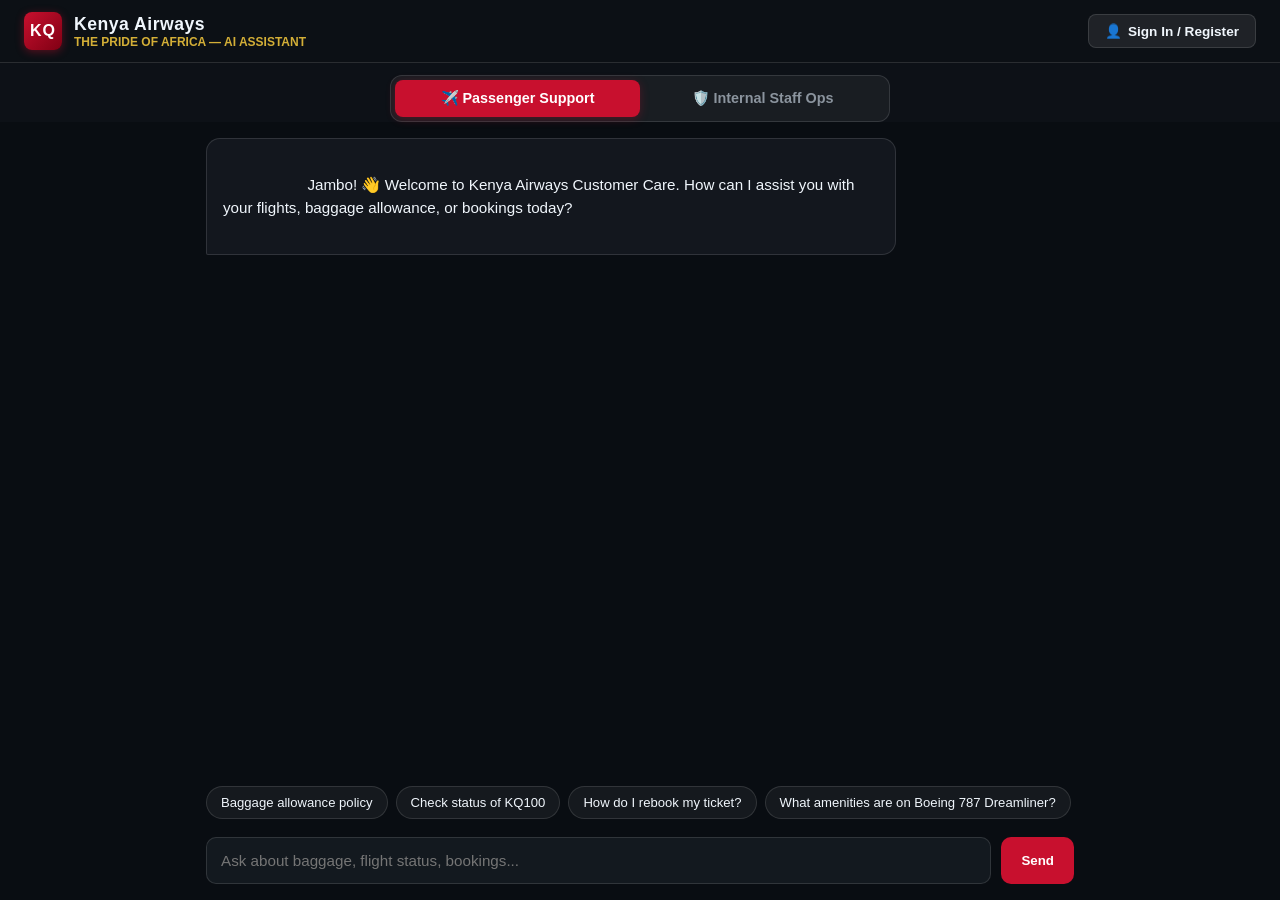
<file: templates/index.html>
<!DOCTYPE html>
<html lang="en">
<head>
    <meta charset="UTF-8">
    <meta name="viewport" content="width=device-width, initial-scale=1.0">
    <title>Kenya Airways - AI Assistant</title>
    <style>
        :root {
            --kq-red: #C8102E;
            --kq-red-hover: #A00C24;
            --kq-gold: #D4AF37;
            --kq-dark: #090D12;
            --kq-card-bg: rgba(22, 27, 34, 0.85);
            --kq-border: rgba(255, 255, 255, 0.12);
            --text-primary: #F0F6FC;
            --text-secondary: #8B949E;
            --staff-accent: #2563EB;
            --success-green: #2EA043;
        }

        * {
            box-sizing: border-box;
            margin: 0;
            padding: 0;
            font-family: -apple-system, BlinkMacSystemFont, "Segoe UI", Roboto, Helvetica, Arial, sans-serif;
        }

        body {
            background-color: var(--kq-dark);
            color: var(--text-primary);
            display: flex;
            flex-direction: column;
            height: 100vh;
            overflow: hidden;
        }

        /* Header / Brand Bar */
        header {
            background: rgba(13, 17, 23, 0.95);
            border-bottom: 1px solid var(--kq-border);
            padding: 12px 24px;
            display: flex;
            align-items: center;
            justify-content: space-between;
            backdrop-filter: blur(10px);
        }

        .brand-container {
            display: flex;
            align-items: center;
            gap: 12px;
        }

        .kq-logo {
            width: 38px;
            height: 38px;
            background: linear-gradient(135deg, var(--kq-red), #800014);
            border-radius: 8px;
            display: flex;
            align-items: center;
            justify-content: center;
            font-weight: 800;
            color: #FFF;
            font-size: 16px;
            letter-spacing: 1px;
            box-shadow: 0 2px 8px rgba(200, 16, 46, 0.4);
        }

        .brand-title {
            font-size: 1.1rem;
            font-weight: 700;
            letter-spacing: 0.5px;
        }

        .brand-subtitle {
            font-size: 0.75rem;
            color: var(--kq-gold);
            font-weight: 600;
            text-transform: uppercase;
        }

        .nav-actions {
            display: flex;
            align-items: center;
            gap: 12px;
        }

        .auth-nav-btn {
            background: rgba(255, 255, 255, 0.08);
            border: 1px solid var(--kq-border);
            color: var(--text-primary);
            padding: 8px 16px;
            border-radius: 8px;
            font-size: 0.85rem;
            font-weight: 600;
            cursor: pointer;
            transition: all 0.2s ease;
            display: flex;
            align-items: center;
            gap: 6px;
        }

        .auth-nav-btn:hover {
            background: rgba(255, 255, 255, 0.15);
            border-color: rgba(255, 255, 255, 0.25);
        }

        /* Mode / Tab Switcher Bar */
        .tab-switcher-container {
            display: flex;
            justify-content: center;
            padding: 12px 24px 0 24px;
            background: #0d1117;
        }

        .tab-group {
            display: flex;
            background: rgba(255, 255, 255, 0.05);
            padding: 4px;
            border-radius: 12px;
            border: 1px solid var(--kq-border);
            width: 100%;
            max-width: 500px;
        }

        .tab-btn {
            flex: 1;
            padding: 10px 16px;
            border: none;
            border-radius: 8px;
            background: transparent;
            color: var(--text-secondary);
            font-weight: 600;
            font-size: 0.9rem;
            cursor: pointer;
            transition: all 0.25s ease;
            display: flex;
            align-items: center;
            justify-content: center;
            gap: 8px;
        }

        .tab-btn.active[data-role="passenger"] {
            background: var(--kq-red);
            color: #FFFFFF;
            box-shadow: 0 2px 10px rgba(200, 16, 46, 0.3);
        }

        .tab-btn.active[data-role="staff"] {
            background: var(--staff-accent);
            color: #FFFFFF;
            box-shadow: 0 2px 10px rgba(37, 99, 235, 0.3);
        }

        /* Staff Authentication Banner */
        .staff-auth-banner {
            display: flex;
            align-items: center;
            justify-content: space-between;
            background: rgba(37, 99, 235, 0.1);
            border: 1px solid rgba(37, 99, 235, 0.3);
            border-radius: 10px;
            padding: 10px 16px;
            margin-bottom: 12px;
        }

        .staff-auth-inputs {
            display: flex;
            gap: 8px;
            align-items: center;
        }

        .staff-id-input {
            background: rgba(13, 17, 23, 0.8);
            border: 1px solid var(--kq-border);
            border-radius: 6px;
            padding: 6px 12px;
            color: #FFF;
            font-size: 0.85rem;
            width: 130px;
            text-transform: uppercase;
        }

        .auth-btn {
            background: var(--staff-accent);
            color: white;
            border: none;
            border-radius: 6px;
            padding: 6px 12px;
            font-size: 0.82rem;
            font-weight: 600;
            cursor: pointer;
        }

        .verified-badge {
            display: inline-flex;
            align-items: center;
            gap: 6px;
            color: #58A6FF;
            font-size: 0.85rem;
            font-weight: 600;
        }

        /* Workspace & Chat Containers */
        main {
            flex: 1;
            max-width: 900px;
            width: 100%;
            margin: 0 auto;
            display: flex;
            flex-direction: column;
            padding: 16px;
            overflow: hidden;
            position: relative;
        }

        .chat-panel {
            display: none;
            flex-direction: column;
            flex: 1;
            overflow-y: auto;
            padding-right: 6px;
            gap: 16px;
        }

        .chat-panel.active {
            display: flex;
        }

        /* Message Bubbles */
        .message-row {
            display: flex;
            flex-direction: column;
            max-width: 80%;
            animation: fadeIn 0.25s ease-in-out;
        }

        .message-row.user {
            align-self: flex-end;
        }

        .message-row.assistant {
            align-self: flex-start;
        }

        .bubble {
            padding: 12px 16px;
            border-radius: 14px;
            font-size: 0.95rem;
            line-height: 1.5;
            word-wrap: break-word;
            white-space: pre-wrap;
        }

        .message-row.user .bubble {
            background: #21262D;
            color: #FFF;
            border-bottom-right-radius: 2px;
            border: 1px solid rgba(255, 255, 255, 0.1);
        }

        .message-row.assistant .bubble {
            background: var(--kq-card-bg);
            border: 1px solid var(--kq-border);
            border-bottom-left-radius: 2px;
        }

        /* Telemetry Metadata Tag */
        .telemetry-tag {
            font-size: 0.72rem;
            color: var(--text-secondary);
            margin-top: 4px;
            display: flex;
            gap: 10px;
        }

        .telemetry-tag span {
            color: var(--kq-gold);
            font-weight: 600;
        }

        /* Suggestions Bar */
        .suggestions-bar {
            display: flex;
            gap: 8px;
            overflow-x: auto;
            padding: 10px 0;
            margin-top: auto;
        }

        .chip {
            background: rgba(255, 255, 255, 0.05);
            border: 1px solid var(--kq-border);
            color: var(--text-primary);
            padding: 8px 14px;
            border-radius: 20px;
            font-size: 0.82rem;
            white-space: nowrap;
            cursor: pointer;
            transition: background 0.2s;
        }

        .chip:hover {
            background: rgba(255, 255, 255, 0.15);
        }

        /* Input Controls Area */
        .input-area {
            display: flex;
            gap: 10px;
            padding-top: 8px;
        }

        .chat-input {
            flex: 1;
            background: rgba(22, 27, 34, 0.9);
            border: 1px solid var(--kq-border);
            border-radius: 10px;
            padding: 14px;
            color: #FFF;
            font-size: 0.95rem;
            outline: none;
        }

        .chat-input:focus {
            border-color: var(--kq-red);
        }

        .send-btn {
            background: var(--kq-red);
            color: white;
            border: none;
            border-radius: 10px;
            padding: 0 20px;
            font-weight: 600;
            cursor: pointer;
            transition: background 0.2s;
        }

        .send-btn:hover {
            background: var(--kq-red-hover);
        }

        .staff-badge {
            font-size: 0.72rem;
            background: rgba(37, 99, 235, 0.2);
            color: #60A5FA;
            border: 1px solid rgba(37, 99, 235, 0.4);
            padding: 2px 8px;
            border-radius: 12px;
        }

        /* Auth Modal Styling */
        .auth-modal-overlay {
            display: none;
            position: fixed;
            top: 0;
            left: 0;
            width: 100%;
            height: 100%;
            background: rgba(9, 13, 18, 0.85);
            backdrop-filter: blur(8px);
            z-index: 1000;
            align-items: center;
            justify-content: center;
        }

        .auth-modal-card {
            background: #161B22;
            border: 1px solid rgba(255, 255, 255, 0.15);
            border-radius: 14px;
            width: 90%;
            max-width: 420px;
            padding: 28px;
            box-shadow: 0 8px 32px rgba(0, 0, 0, 0.5);
            animation: fadeIn 0.2s ease-out;
        }

        .modal-header {
            display: flex;
            justify-content: space-between;
            align-items: center;
            margin-bottom: 20px;
        }

        .modal-close-btn {
            background: none;
            border: none;
            color: var(--text-secondary);
            font-size: 1.4rem;
            cursor: pointer;
        }

        .modal-toggle-group {
            display: flex;
            gap: 8px;
            margin-bottom: 16px;
            background: rgba(255, 255, 255, 0.05);
            padding: 4px;
            border-radius: 8px;
        }

        .modal-toggle-btn {
            flex: 1;
            padding: 8px;
            border: none;
            border-radius: 6px;
            background: transparent;
            color: var(--text-secondary);
            font-weight: 600;
            cursor: pointer;
            transition: all 0.2s;
        }

        .auth-input-group {
            display: flex;
            flex-direction: column;
            gap: 12px;
            margin-bottom: 16px;
        }

        .auth-field {
            background: #0D1117;
            border: 1px solid rgba(255, 255, 255, 0.1);
            border-radius: 8px;
            padding: 12px;
            color: #FFF;
            outline: none;
            font-size: 0.9rem;
        }

        .auth-field:focus {
            border-color: var(--kq-gold);
        }

        .auth-submit-btn {
            width: 100%;
            background: var(--kq-red);
            color: #FFF;
            border: none;
            border-radius: 8px;
            padding: 12px;
            font-weight: 600;
            cursor: pointer;
            transition: background 0.2s;
        }

        @keyframes fadeIn {
            from { opacity: 0; transform: translateY(4px); }
            to { opacity: 1; transform: translateY(0); }
        }
    </style>
</head>
<body>

    <!-- Header -->
    <header>
        <div class="brand-container">
            <div class="kq-logo">KQ</div>
            <div>
                <div class="brand-title">Kenya Airways</div>
                <div class="brand-subtitle">The Pride of Africa — AI Assistant</div>
            </div>
        </div>
        <div class="nav-actions">
            <div id="roleIndicatorBadge"></div>
            <button onclick="openAuthModal()" id="authNavBtn" class="auth-nav-btn">
                👤 <span id="authBtnText">Sign In / Register</span>
            </button>
        </div>
    </header>

    <!-- Role Switcher Tabs -->
    <div class="tab-switcher-container">
        <div class="tab-group">
            <button class="tab-btn active" data-role="passenger" onclick="switchTab('passenger')">
                ✈️ Passenger Support
            </button>
            <button class="tab-btn" data-role="staff" onclick="switchTab('staff')">
                🛡️ Internal Staff Ops
            </button>
        </div>
    </div>

    <!-- Main Active Workspace -->
    <main>
        <!-- Passenger Chat Panel -->
        <div id="passengerPanel" class="chat-panel active">
            <div class="message-row assistant">
                <div class="bubble">
                    Jambo! 👋 Welcome to Kenya Airways Customer Care. How can I assist you with your flights, baggage allowance, or bookings today?
                </div>
            </div>
        </div>

        <!-- Staff Chat Panel -->
        <div id="staffPanel" class="chat-panel">
            <!-- Staff Identification Banner -->
            <div class="staff-auth-banner">
                <div id="authStatusText" class="verified-badge">
                    <span>⚠️ Unverified Staff Session</span>
                </div>
                <div class="staff-auth-inputs">
                    <input type="text" id="staffIdInput" class="staff-id-input" placeholder="e.g. KQ-8842" />
                    <button class="auth-btn" onclick="verifyStaffId()">Verify ID</button>
                </div>
            </div>

            <div class="message-row assistant">
                <div class="bubble" id="staffGreeting">
                    Staff Ops Mode Active. 🔒 Please verify your Staff ID above to access shift rosters, ground schedules, and internal duty assignments.
                </div>
            </div>
        </div>

        <!-- Quick Suggestions Chips -->
        <div class="suggestions-bar" id="suggestionsContainer"></div>

        <!-- Input Box Area -->
        <div class="input-area">
            <input type="text" id="userInput" class="chat-input" placeholder="Ask about baggage, flight status, bookings..." onkeypress="handleKeyPress(event)" />
            <button class="send-btn" id="sendBtn" onclick="sendMessage()">Send</button>
        </div>
    </main>

    <!-- Auth Modal Overlay -->
    <div id="authModal" class="auth-modal-overlay">
        <div class="auth-modal-card">
            <div class="modal-header">
                <h3 id="authModalTitle" style="color:#F0F6FC; font-size:1.2rem;">Passenger Login</h3>
                <button onclick="closeAuthModal()" class="modal-close-btn">&times;</button>
            </div>

            <div class="modal-toggle-group">
                <button id="tabLoginBtn" onclick="setAuthMode('login')" class="modal-toggle-btn">Sign In</button>
                <button id="tabRegisterBtn" onclick="setAuthMode('register')" class="modal-toggle-btn">Register</button>
            </div>

            <form id="authForm" onsubmit="handleAuthSubmit(event)">
                <div id="registerFields" style="display:none;" class="auth-input-group">
                    <input type="text" id="authFullName" placeholder="Full Name" class="auth-field" />
                </div>

                <div class="auth-input-group">
                    <input type="text" id="authIdentifier" placeholder="Email Address or Staff ID" required class="auth-field" />
                    <input type="password" id="authPassword" placeholder="Password" required class="auth-field" />
                </div>

                <button type="submit" id="authSubmitBtn" class="auth-submit-btn">Sign In</button>
            </form>
        </div>
    </div>

    <script>
        let currentRole = 'passenger';
        let verifiedStaffId = null;
        let authMode = 'login'; // 'login' or 'register'
        let currentUser = null;

        const suggestions = {
            passenger: [
                "Baggage allowance policy",
                "Check status of KQ100",
                "How do I rebook my ticket?",
                "What amenities are on Boeing 787 Dreamliner?"
            ],
            staff: [
                "Fetch my shift schedule for this week",
                "Show ground crew duty roster for KQ102",
                "Report equipment maintenance at Terminal 1A"
            ]
        };

        function openAuthModal() {
            document.getElementById('authModal').style.display = 'flex';
            setAuthMode('login');
        }

        function closeAuthModal() {
            document.getElementById('authModal').style.display = 'none';
        }

        function setAuthMode(mode) {
            authMode = mode;
            const accentColor = currentRole === 'passenger' ? '#C8102E' : '#2563EB';
            
            document.getElementById('tabLoginBtn').style.background = mode === 'login' ? accentColor : 'transparent';
            document.getElementById('tabLoginBtn').style.color = mode === 'login' ? '#FFF' : '#8B949E';
            
            document.getElementById('tabRegisterBtn').style.background = mode === 'register' ? accentColor : 'transparent';
            document.getElementById('tabRegisterBtn').style.color = mode === 'register' ? '#FFF' : '#8B949E';
            
            document.getElementById('registerFields').style.display = mode === 'register' ? 'flex' : 'none';
            document.getElementById('authSubmitBtn').style.background = accentColor;
            document.getElementById('authSubmitBtn').innerText = mode === 'login' ? 'Sign In' : 'Create Account';
            
            const titlePrefix = currentRole === 'passenger' ? 'Passenger' : 'Staff Ops';
            document.getElementById('authModalTitle').innerText = `${titlePrefix} — ${mode === 'login' ? 'Sign In' : 'Register'}`;
            document.getElementById('authIdentifier').placeholder = currentRole === 'passenger' ? 'Email Address' : 'Staff ID (e.g. KQ-8842)';
        }

        async function handleAuthSubmit(e) {
            e.preventDefault();
            const identifier = document.getElementById('authIdentifier').value.trim();
            const password = document.getElementById('authPassword').value.trim();
            const fullName = document.getElementById('authFullName').value.trim();

            const endpoint = authMode === 'login' ? '/api/auth/login' : '/api/auth/register';
            const payload = { 
                role: currentRole, 
                identifier: identifier, 
                password: password, 
                full_name: fullName,
                email: currentRole === 'passenger' ? identifier : null,
                staff_id: currentRole === 'staff' ? identifier : null
            };

            try {
                const res = await fetch(endpoint, {
                    method: 'POST',
                    headers: { 'Content-Type': 'application/json' },
                    body: JSON.stringify(payload)
                });
                const data = await res.json();

                if (res.ok) {
                    alert(data.message || `Welcome, ${data.name}!`);
                    currentUser = data.name;
                    document.getElementById('authBtnText').innerText = currentUser;
                    
                    if (currentRole === 'staff') {
                        verifiedStaffId = data.identifier || identifier.toUpperCase();
                        document.getElementById('staffIdInput').value = verifiedStaffId;
                        document.getElementById('authStatusText').innerHTML = `<span style="color: var(--success-green)">✅ Verified Staff ID: <strong>${verifiedStaffId}</strong></span>`;
                    }
                    closeAuthModal();
                } else {
                    alert(data.detail || "Authentication failed.");
                }
            } catch (err) {
                alert("Server connection error.");
            }
        }

        function verifyStaffId() {
            const idInput = document.getElementById('staffIdInput').value.trim().toUpperCase();
            if (!idInput) {
                alert("Please enter a valid Staff ID (e.g. KQ-8842)");
                return;
            }

            verifiedStaffId = idInput;
            const statusEl = document.getElementById('authStatusText');
            statusEl.innerHTML = `<span style="color: var(--success-green)">✅ Verified Staff ID: <strong>${verifiedStaffId}</strong></span>`;

            const staffPanel = document.getElementById('staffPanel');
            const botMsgDiv = document.createElement('div');
            botMsgDiv.className = 'message-row assistant';
            botMsgDiv.innerHTML = `
                <div class="bubble">
                    Authenticated successfully as Staff ID <strong>${verifiedStaffId}</strong>. You can now request your specific shift roster or crew schedules.
                </div>
            `;
            staffPanel.appendChild(botMsgDiv);
            staffPanel.scrollTop = staffPanel.scrollHeight;
        }

        function switchTab(role) {
            currentRole = role;

            document.querySelectorAll('.tab-btn').forEach(btn => {
                btn.classList.toggle('active', btn.getAttribute('data-role') === role);
            });

            document.getElementById('passengerPanel').classList.toggle('active', role === 'passenger');
            document.getElementById('staffPanel').classList.toggle('active', role === 'staff');

            const inputEl = document.getElementById('userInput');
            const sendBtn = document.getElementById('sendBtn');
            const badgeEl = document.getElementById('roleIndicatorBadge');

            if (role === 'passenger') {
                inputEl.placeholder = "Ask about baggage allowance, flight status, bookings...";
                sendBtn.style.background = 'var(--kq-red)';
                badgeEl.innerHTML = '';
            } else {
                inputEl.placeholder = "Query shift rosters, staff duties, internal schedules...";
                sendBtn.style.background = 'var(--staff-accent)';
                badgeEl.innerHTML = '<span class="staff-badge">Staff Mode Active</span>';
            }

            renderSuggestions();
        }

        function renderSuggestions() {
            const container = document.getElementById('suggestionsContainer');
            container.innerHTML = suggestions[currentRole]
                .map(text => `<button class="chip" onclick="useSuggestion('${text}')">${text}</button>`)
                .join('');
        }

        function useSuggestion(text) {
            document.getElementById('userInput').value = text;
            sendMessage();
        }

        function handleKeyPress(e) {
            if (e.key === 'Enter') {
                sendMessage();
            }
        }

        async function sendMessage() {
            const inputEl = document.getElementById('userInput');
            const query = inputEl.value.trim();
            if (!query) return;

            const activePanel = currentRole === 'passenger' 
                ? document.getElementById('passengerPanel') 
                : document.getElementById('staffPanel');

            if (currentRole === 'staff' && !verifiedStaffId && query.toLowerCase().includes('shift')) {
                const promptMsg = document.createElement('div');
                promptMsg.className = 'message-row assistant';
                promptMsg.innerHTML = `
                    <div class="bubble" style="border-left: 3px solid var(--kq-gold);">
                        🔑 <strong>Staff ID Required:</strong> Please enter and verify your Staff ID in the top banner above to retrieve your personal shift roster.
                    </div>
                `;
                
                const userMsgDiv = document.createElement('div');
                userMsgDiv.className = 'message-row user';
                userMsgDiv.innerHTML = `<div class="bubble">${escapeHtml(query)}</div>`;
                activePanel.appendChild(userMsgDiv);
                
                activePanel.appendChild(promptMsg);
                inputEl.value = '';
                activePanel.scrollTop = activePanel.scrollHeight;
                return;
            }

            const userMsgDiv = document.createElement('div');
            userMsgDiv.className = 'message-row user';
            userMsgDiv.innerHTML = `<div class="bubble">${escapeHtml(query)}</div>`;
            activePanel.appendChild(userMsgDiv);

            inputEl.value = '';
            activePanel.scrollTop = activePanel.scrollHeight;

            try {
                const startTime = performance.now();
                
                const response = await fetch('/api/chat', {
                    method: 'POST',
                    headers: { 'Content-Type': 'application/json' },
                    body: JSON.stringify({ 
                        message: query, 
                        role: currentRole,
                        staff_id: verifiedStaffId 
                    })
                });

                const latency = (performance.now() - startTime).toFixed(1);
                let data;

                if (response.ok) {
                    data = await response.json();
                } else {
                    data = {
                        response: "Something went wrong while communicating with the server.",
                        intent_label: "error",
                        confidence: 0.0
                    };
                }

                const botMsgDiv = document.createElement('div');
                botMsgDiv.className = 'message-row assistant';
                botMsgDiv.innerHTML = `
                    <div class="bubble">${data.response || data.message}</div>
                    <div class="telemetry-tag">
                        Intent: <span>${data.intent_label || data.intent || 'N/A'}</span> | 
                        Confidence: <span>${((data.confidence || 0) * 100).toFixed(0)}%</span> | 
                        Latency: <span>${latency}ms</span>
                    </div>
                `;
                activePanel.appendChild(botMsgDiv);
                activePanel.scrollTop = activePanel.scrollHeight;

            } catch (err) {
                const errorDiv = document.createElement('div');
                errorDiv.className = 'message-row assistant';
                errorDiv.innerHTML = `<div class="bubble">Unable to reach the server. Please check your network connection.</div>`;
                activePanel.appendChild(errorDiv);
                activePanel.scrollTop = activePanel.scrollHeight;
            }
        }

        function escapeHtml(text) {
            return text.replace(/&/g, "&amp;").replace(/</g, "&lt;").replace(/>/g, "&gt;");
        }

        renderSuggestions();
    </script>
</body>
</html>
</file>
